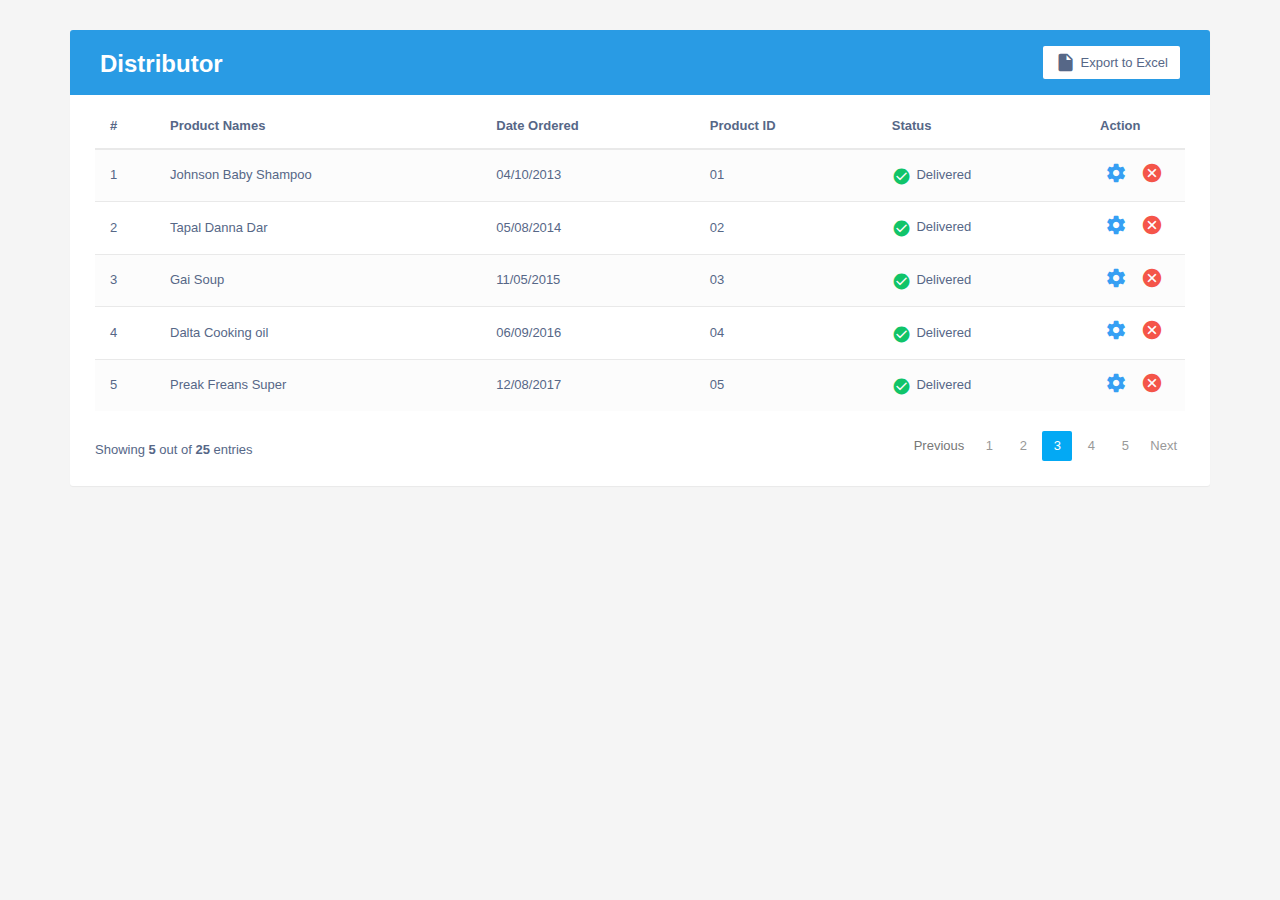
<file: distributor/templates/distributor/index.html>
<!DOCTYPE html>
<html lang="en">
  <head>
    <meta charset="utf-8" />
    <meta http-equiv="X-UA-Compatible" content="IE=edge" />
    <meta name="viewport" content="width=device-width, initial-scale=1" />
    <title>Bootstrap User Management Data Table</title>

    <link
      rel="stylesheet"
      href="https://fonts.googleapis.com/icon?family=Material+Icons"
    />
    <link
      rel="stylesheet"
      href="https://maxcdn.bootstrapcdn.com/font-awesome/4.7.0/css/font-awesome.min.css"
    />
    <link
      rel="stylesheet"
      href="https://maxcdn.bootstrapcdn.com/bootstrap/3.3.7/css/bootstrap.min.css"
    />
    <style type="text/css">
      body {
        color: #566787;
        background: #f5f5f5;
        font-family: "Varela Round", sans-serif;
        font-size: 13px;
      }
      .table-wrapper {
        background: #fff;
        padding: 20px 25px;
        margin: 30px 0;
        border-radius: 3px;
        box-shadow: 0 1px 1px rgba(0, 0, 0, 0.05);
      }
      .table-title {
        padding-bottom: 15px;
        background: #299be4;
        color: #fff;
        padding: 16px 30px;
        margin: -20px -25px 10px;
        border-radius: 3px 3px 0 0;
      }
      .table-title h2 {
        margin: 5px 0 0;
        font-size: 24px;
      }
      .table-title .btn {
        color: #566787;
        float: right;
        font-size: 13px;
        background: #fff;
        border: none;
        min-width: 50px;
        border-radius: 2px;
        border: none;
        outline: none !important;
        margin-left: 10px;
      }
      .table-title .btn:hover,
      .table-title .btn:focus {
        color: #566787;
        background: #f2f2f2;
      }
      .table-title .btn i {
        float: left;
        font-size: 21px;
        margin-right: 5px;
      }
      .table-title .btn span {
        float: left;
        margin-top: 2px;
      }
      table.table tr th,
      table.table tr td {
        border-color: #e9e9e9;
        padding: 12px 15px;
        vertical-align: middle;
      }
      table.table tr th:first-child {
        width: 60px;
      }
      table.table tr th:last-child {
        width: 100px;
      }
      table.table-striped tbody tr:nth-of-type(odd) {
        background-color: #fcfcfc;
      }
      table.table-striped.table-hover tbody tr:hover {
        background: #f5f5f5;
      }
      table.table th i {
        font-size: 13px;
        margin: 0 5px;
        cursor: pointer;
      }
      table.table td:last-child i {
        opacity: 0.9;
        font-size: 22px;
        margin: 0 5px;
      }
      table.table td a {
        font-weight: bold;
        color: #566787;
        display: inline-block;
        text-decoration: none;
      }
      table.table td a:hover {
        color: #2196f3;
      }
      table.table td a.settings {
        color: #2196f3;
      }
      table.table td a.delete {
        color: #f44336;
      }
      table.table td i {
        font-size: 19px;
      }
      table.table .avatar {
        border-radius: 50%;
        vertical-align: middle;
        margin-right: 10px;
      }
      .status {
        font-size: 30px;
        margin: 2px 2px 0 0;
        display: inline-block;
        vertical-align: middle;
        line-height: 10px;
      }
      .text-success {
        color: #10c469;
      }
      .text-info {
        color: #62c9e8;
      }
      .text-warning {
        color: #ffc107;
      }
      .text-danger {
        color: #ff5b5b;
      }
      .pagination {
        float: right;
        margin: 0 0 5px;
      }
      .pagination li a {
        border: none;
        font-size: 13px;
        min-width: 30px;
        min-height: 30px;
        color: #999;
        margin: 0 2px;
        line-height: 30px;
        border-radius: 2px !important;
        text-align: center;
        padding: 0 6px;
      }
      .pagination li a:hover {
        color: #666;
      }
      .pagination li.active a,
      .pagination li.active a.page-link {
        background: #03a9f4;
      }
      .pagination li.active a:hover {
        background: #0397d6;
      }
      .pagination li.disabled i {
        color: #ccc;
      }
      .pagination li i {
        font-size: 16px;
        padding-top: 6px;
      }
      .hint-text {
        float: left;
        margin-top: 10px;
        font-size: 13px;
      }
    </style>
    <script type="text/javascript">
      $(document).ready(function() {
        $('[data-toggle="tooltip"]').tooltip();
      });
    </script>
  </head>
  <body>
    <div class="container">
      <div class="table-wrapper">
        <div class="table-title">
          <div class="row">
            <div class="col-sm-5 ">
              <h2><b>Distributor</b></h2>
            </div>
            <div class="col-sm-7">
              <a href="#" class="btn btn-primary">
                <i class="material-icons">&#xE24D;</i>
                <span>Export to Excel</span></a
              >
            </div>
          </div>
        </div>
        <table class="table table-striped table-hover">
          <thead>
            <tr>
              <th>#</th>
              <th>Product Names</th>
              <th>Date Ordered</th>
              <th>Product ID</th>
              <th>Status</th>
              <th>Action</th>
            </tr>
          </thead>
          <tbody>
            <tr>
              <td>1</td>
              <td>
                Johnson Baby Shampoo
              </td>
              <td>04/10/2013</td>
              <td>01</td>
              <td>
                <span class="status text-success"
                  ><i class="material-icons">&#xe86c;</i></span
                >
                Delivered
              </td>
              <td>
                <a
                  href="#"
                  class="settings"
                  title="Settings"
                  data-toggle="tooltip"
                  ><i class="material-icons">&#xE8B8;</i></a
                >
                <a href="#" class="delete" title="Delete" data-toggle="tooltip"
                  ><i class="material-icons">&#xE5C9;</i></a
                >
              </td>
            </tr>
            <tr>
              <td>2</td>
              <td>
                Tapal Danna Dar
              </td>
              <td>05/08/2014</td>
              <td>02</td>
              <td>
                <span class="status text-success"
                  ><i class="material-icons">&#xe86c;</i></span
                >
                Delivered
              </td>
              <td>
                <a
                  href="#"
                  class="settings"
                  title="Settings"
                  data-toggle="tooltip"
                  ><i class="material-icons">&#xE8B8;</i></a
                >
                <a href="#" class="delete" title="Delete" data-toggle="tooltip"
                  ><i class="material-icons">&#xE5C9;</i></a
                >
              </td>
            </tr>
            <tr>
              <td>3</td>
              <td>
                Gai Soup
              </td>
              <td>11/05/2015</td>
              <td>03</td>
              <td>
                <span class="status text-success"
                  ><i class="material-icons">&#xe86c;</i></span
                >
                Delivered
              </td>
              <td>
                <a
                  href="#"
                  class="settings"
                  title="Settings"
                  data-toggle="tooltip"
                  ><i class="material-icons">&#xE8B8;</i></a
                >
                <a href="#" class="delete" title="Delete" data-toggle="tooltip"
                  ><i class="material-icons">&#xE5C9;</i></a
                >
              </td>
            </tr>
            <tr>
              <td>4</td>
              <td>
                Dalta Cooking oil
              </td>
              <td>06/09/2016</td>
              <td>04</td>
              <td>
                <span class="status text-success"
                  ><i class="material-icons">&#xe86c;</i></span
                >
                Delivered
              </td>
              <td>
                <a
                  href="#"
                  class="settings"
                  title="Settings"
                  data-toggle="tooltip"
                  ><i class="material-icons">&#xE8B8;</i></a
                >
                <a href="#" class="delete" title="Delete" data-toggle="tooltip"
                  ><i class="material-icons">&#xE5C9;</i></a
                >
              </td>
            </tr>
            <tr>
              <td>5</td>
              <td>
                Preak Freans Super
              </td>
              <td>12/08/2017</td>
              <td>05</td>
              <td>
                <span class="status text-success"
                  ><i class="material-icons">&#xe86c</i></span
                >
                Delivered
              </td>
              <td>
                <a
                  href="#"
                  class="settings"
                  title="Settings"
                  data-toggle="tooltip"
                  ><i class="material-icons">&#xE8B8;</i></a
                >
                <a href="#" class="delete" title="Delete" data-toggle="tooltip"
                  ><i class="material-icons">&#xE5C9;</i></a
                >
              </td>
            </tr>
          </tbody>
        </table>
        <div class="clearfix">
          <div class="hint-text">Showing <b>5</b> out of <b>25</b> entries</div>
          <ul class="pagination">
            <li class="page-item disabled"><a href="#">Previous</a></li>
            <li class="page-item"><a href="#" class="page-link">1</a></li>
            <li class="page-item"><a href="#" class="page-link">2</a></li>
            <li class="page-item active">
              <a href="#" class="page-link">3</a>
            </li>
            <li class="page-item"><a href="#" class="page-link">4</a></li>
            <li class="page-item"><a href="#" class="page-link">5</a></li>
            <li class="page-item"><a href="#" class="page-link">Next</a></li>
          </ul>
        </div>
      </div>
    </div>
  </body>
</html>
</file>
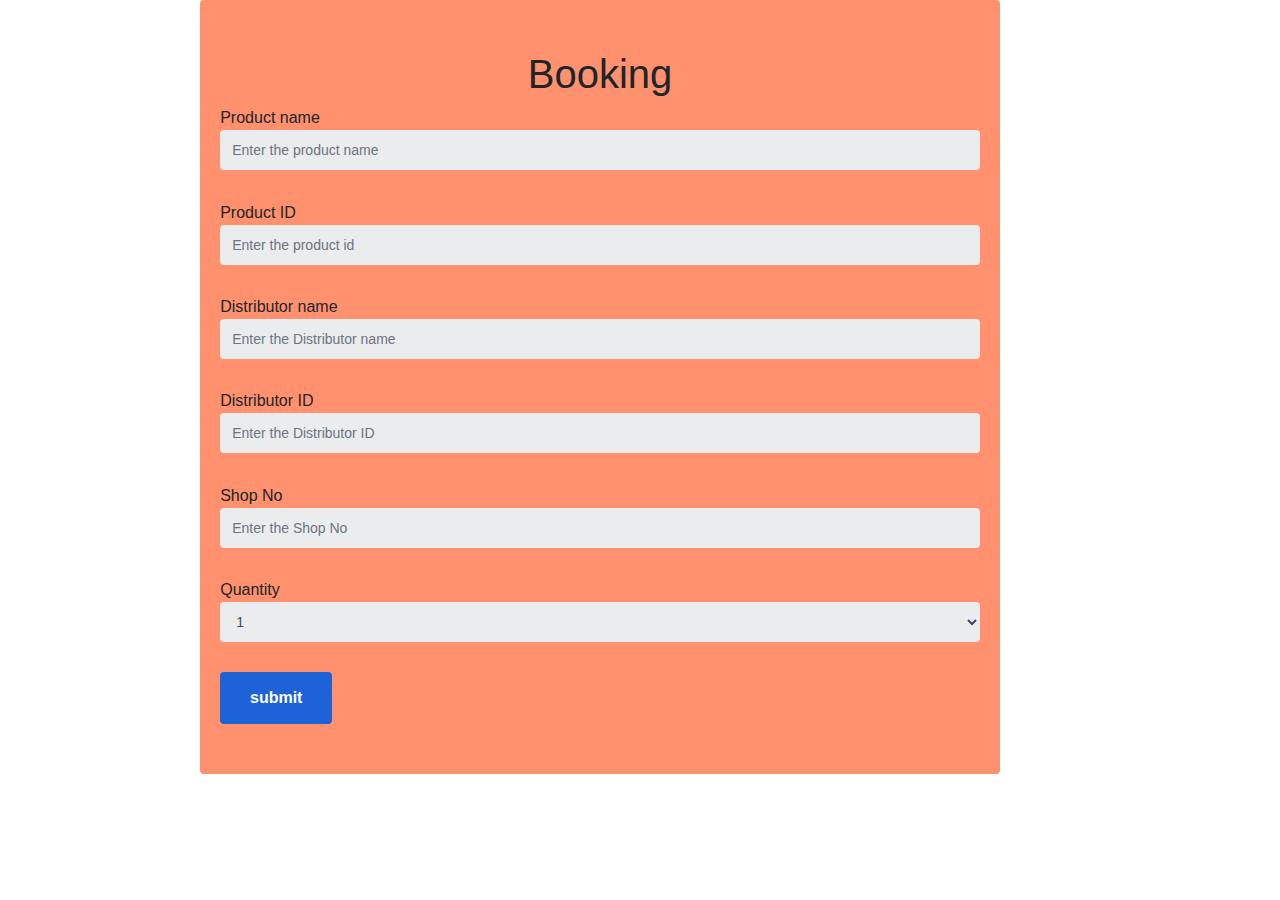
<file: force/templates/force/index.html>
<!DOCTYPE html>
<html lang="en">
  <head>
    <meta charset="utf-8" />
    <meta http-equiv="X-UA-Compatible" content="IE=edge" />
    <meta name="viewport" content="width=device-width, initial-scale=1" />

    <title>force</title>

    <!-- Bootstrap -->
    <link
      rel="stylesheet"
      href="https://stackpath.bootstrapcdn.com/bootstrap/4.3.1/css/bootstrap.min.css"
    />

    <style>
      .container {
        width: 100%;
        height: 100%;
        min-height: 100%;
      }

      .booking-form {
        background-color: hsla(14, 100%, 53%, 0.6);
        padding: 50px 20px;
        border-radius: 4px;
        position: relative;
        left: 100px;
        width: 800px;
      }

      .booking-form .form-group {
        position: relative;
        margin-bottom: 30px;
        padding: 0.2px;
      }

      .booking-form .form-control {
        background-color: #ebecee;
        border-radius: 4px;
        border: none;
        height: 40px;
        -webkit-box-shadow: none;
        box-shadow: none;
        color: #3e485c;
        font-size: 14px;
      }

      .booking-form .submit-btn {
        display: inline-block;
        color: #fff;
        background-color: #1e62d8;
        font-weight: 700;
        padding: 14px 30px;
        border-radius: 4px;
        border: none;

        transition: 0.2s all;
      }
    </style>
  </head>

  <body>
    <div class="container">
      <div class="col-md-7 col-md-push-5"></div>
      <div class="col-md-4 col-md-pull-7">
        <div class="booking-form">
          <form>
            <span>
              <center><h1>Booking</h1></center></span
            >
            <div class="form-group">
              <span class="form-label">Product name</span>
              <input
                class="form-control"
                type="text"
                placeholder="Enter the product name"
              />
            </div>

            <div class="form-group">
              <span class="form-label">Product ID</span>
              <input
                class="form-control"
                type="text"
                placeholder="Enter the product id"
              />
            </div>
            <div class="form-group">
              <span class="form-label">Distributor name</span>
              <input
                class="form-control"
                type="text"
                placeholder="Enter the Distributor name"
              />
            </div>
            <div class="form-group">
              <span class="form-label">Distributor ID</span>
              <input
                class="form-control"
                type="text"
                placeholder="Enter the Distributor ID"
              />
            </div>
            <div class="form-group">
              <span class="form-label">Shop No</span>
              <input
                class="form-control"
                type="text"
                placeholder="Enter the Shop No"
              />
            </div>

            <div class="form-group">
              <span class="form-label">Quantity</span>
              <select class="form-control">
                <option>1</option>
                <option>2</option>
                <option>3</option>
                <option>4</option>
                <option>5</option>
                <option>6</option>
                <option>7</option>
                <option>8</option>
                <option>9</option>
                <option>10</option>
              </select>
              <span class="select-arrow"></span>
            </div>

            <div class="form-btn">
              <button class="submit-btn">submit</button>
            </div>
          </form>
        </div>
      </div>
    </div>
  </body>
</html>
</file>
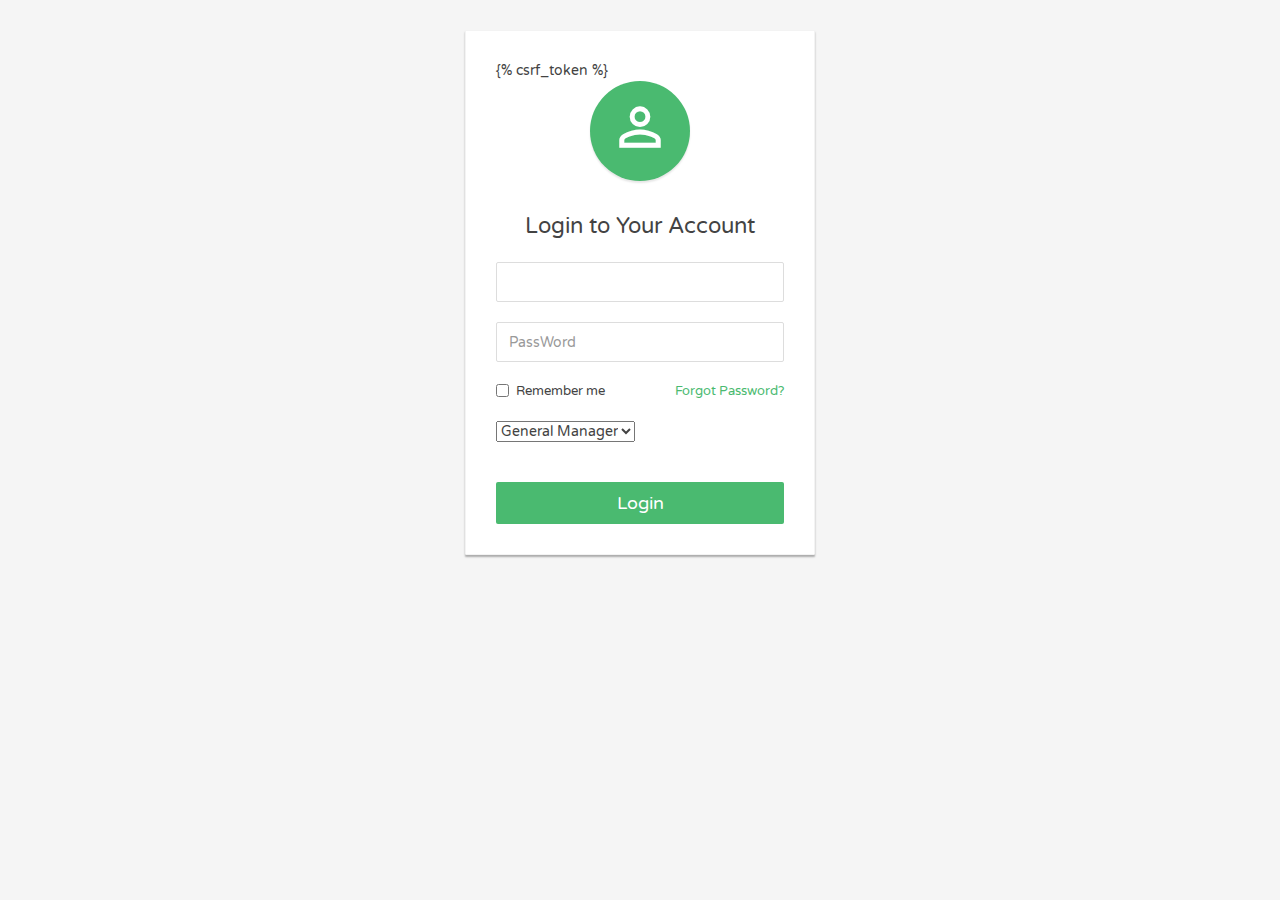
<file: login/templates/login/login.html>
<!DOCTYPE html>
<html lang="en">
<head>
<meta charset="utf-8">
<meta http-equiv="X-UA-Compatible" content="IE=edge">
<meta name="viewport" content="width=device-width, initial-scale=1">
<title>login</title>
<link rel="stylesheet" href="https://fonts.googleapis.com/icon?family=Material+Icons">
<link href="https://fonts.googleapis.com/css?family=Roboto|Varela+Round" rel="stylesheet">
<link rel="stylesheet" href="https://maxcdn.bootstrapcdn.com/bootstrap/3.3.7/css/bootstrap.min.css">


<style type="text/css">
    body {
        color: #999;
		background: #f5f5f5;
		font-family: 'Varela Round', sans-serif;
	}
	.form-control {
		box-shadow: none;
		border-color: #ddd;
	}
	.form-control:focus {
		border-color: #4aba70; 
	}
	.login-form {
        width: 350px;
		margin: 0 auto;
		padding: 30px 0;
	}
    .login-form form {
        color: #434343;
		border-radius: 1px;
    	margin-bottom: 15px;
        background: #fff;
		border: 1px solid #f3f3f3;
        box-shadow: 0px 2px 2px rgba(0, 0, 0, 0.3);
        padding: 30px;
	}
	.login-form h4 {
		text-align: center;
		font-size: 22px;
        margin-bottom: 20px;
	}
    .login-form .avatar {
        color: #fff;
		margin: 0 auto 30px;
        text-align: center;
		width: 100px;
		height: 100px;
		border-radius: 50%;
		z-index: 9;
		background: #4aba70;
		padding: 15px;
		box-shadow: 0px 2px 2px rgba(0, 0, 0, 0.1);
	}
    .login-form .avatar i {
        font-size: 62px;
    }
    .login-form .form-group {
        margin-bottom: 20px;
    }
	.login-form .form-control, .login-form .btn {
		min-height: 40px;
		border-radius: 2px; 
        transition: all 0.5s;
	}
	.login-form .close {
        position: absolute;
		top: 15px;
		right: 15px;
	}
	.login-form .btn {
		background: #4aba70;
		border: none;
		line-height: normal;
	}
	.login-form .btn:hover, .login-form .btn:focus {
		background: #42ae68;
	}
    .login-form .checkbox-inline {
        float: left;
    }
    .login-form input[type="checkbox"] {
        margin-top: 2px;
    }
    .login-form .forgot-link {
        float: right;
    }
    .login-form .small {
        font-size: 13px;
    }
    .login-form a {
        color: #4aba70;
    }
</style>
</head>
<body>
<div class="login-form">    
    <form action="/login/" method="post">{% csrf_token %}
		<div class="avatar"><i class="material-icons">&#xE7FF;</i></div>
    	<h4 class="modal-title">Login to Your Account</h4>
        <div class="form-group">
            <input type="text" class="form-control" name = "UserName",placeholder="UserName" required="required">
        </div>
        <div class="form-group">
            <input type="password" class="form-control" name = "password" placeholder="PassWord" required="required">
        </div>
        <div class="form-group small clearfix">
            <label class="checkbox-inline"><input type="checkbox"> Remember me</label>
            <a href="#" class="forgot-link">Forgot Password?</a>
        </div>

        <div class="form-group">
            <select class="form-group" name="type">
                <option>General Manager</option>
                <option>Area Manager</option>
                <option>Sales Force</option>
                <option>Distributor</option>
            </select>
        </div>

        <input type="submit" class="btn btn-primary btn-block btn-lg" value="Login">              
    </form>			
</div>
</body>
</html>
</file>
